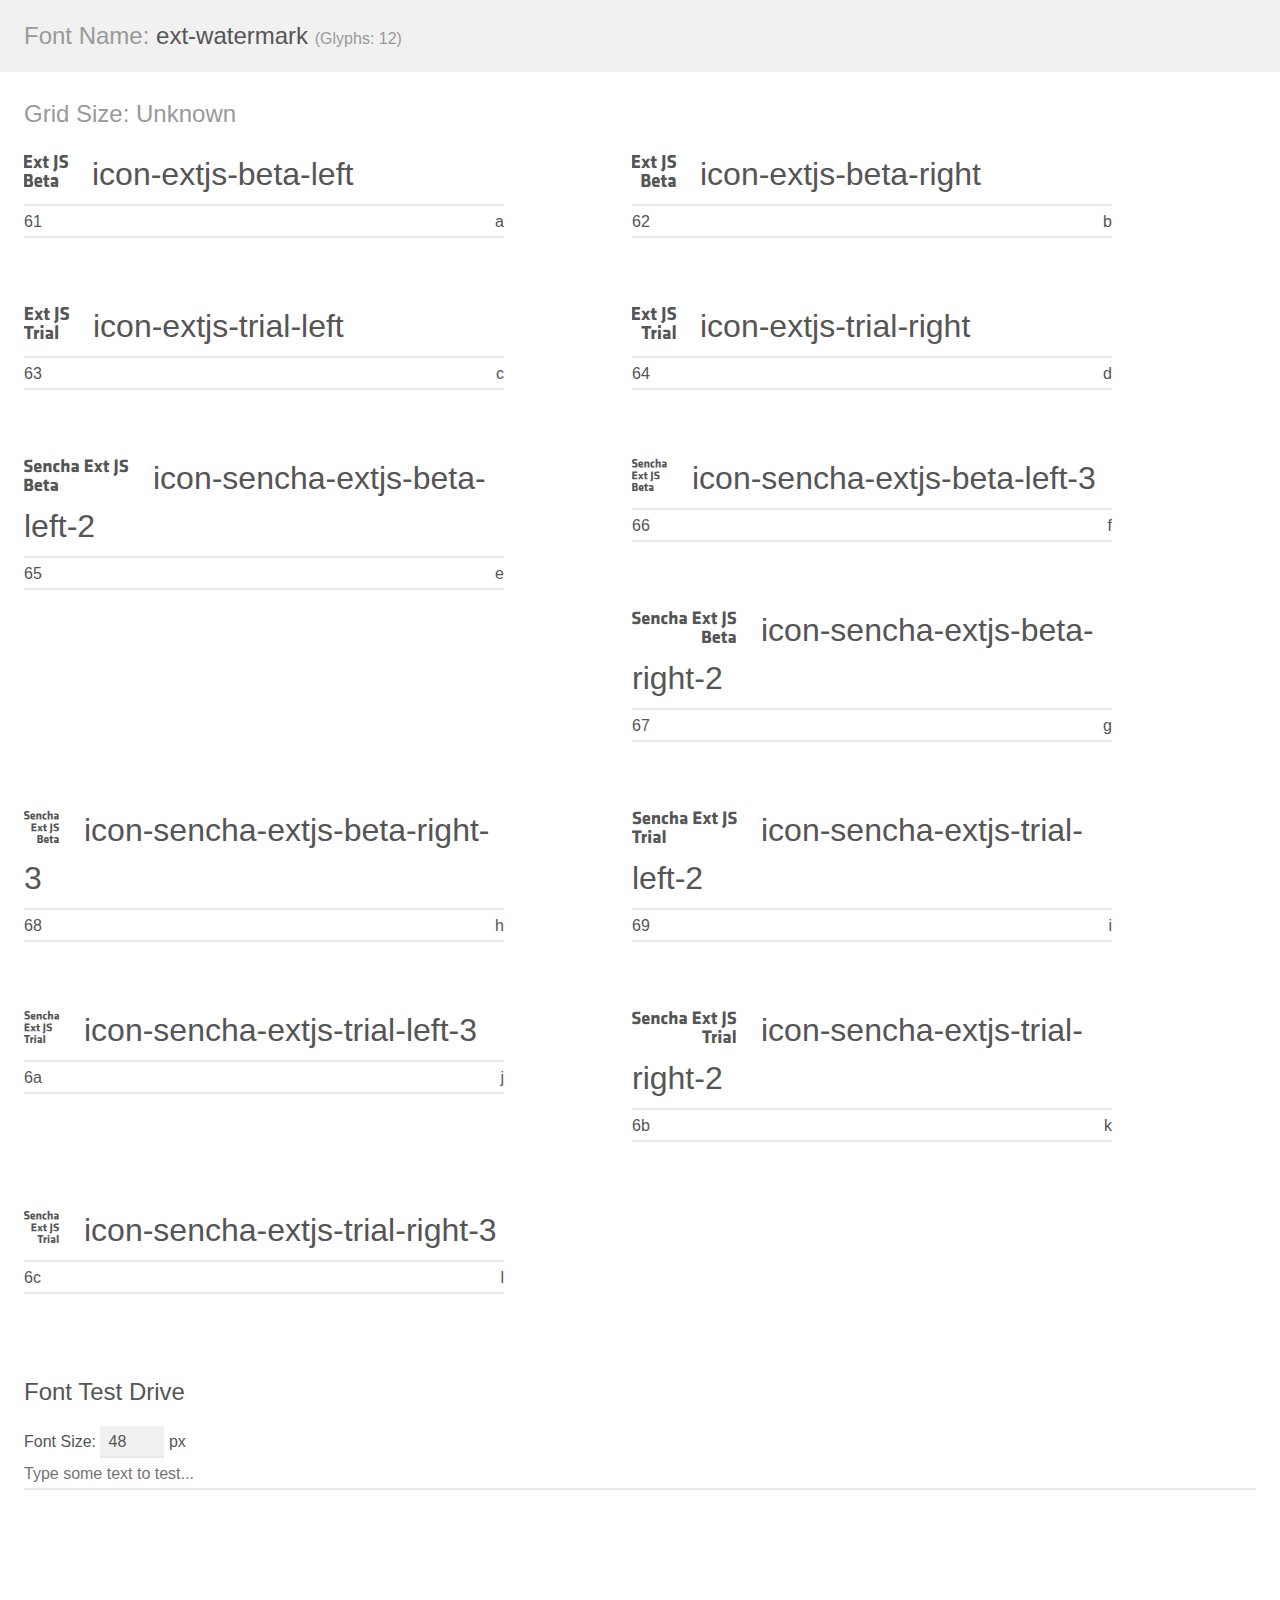
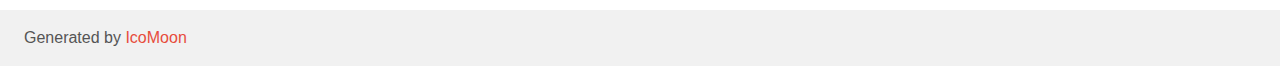
<file: resources/ext/ext-watermark/demo.html>
<!doctype html>
<html>
<head>
	<meta charset="utf-8">
	<title>IcoMoon Demo</title>
	<meta name="description" content="An Icon Font Generated By IcoMoon.io">
	<meta name="viewport" content="width=device-width">
	<link rel="stylesheet" href="demo-files/demo.css">
	<link rel="stylesheet" href="style.css"></head>
<body>
	<div class="bgc1 clearfix">
		<h1 class="mhmm mvm"><span class="fgc1">Font Name:</span> ext-watermark <small class="fgc1">(Glyphs:&nbsp;12)</small></h1>
	</div>
	<div class="clearfix mhl ptl">
		<h1 class="mvm mtn fgc1">Grid Size: Unknown</h1>
		<div class="glyph fs1">
			<div class="clearfix bshadow0 pbs">
				<span class="icon-extjs-beta-left">
				
				</span>
				<span class="mls"> icon-extjs-beta-left</span>
			</div>
			<fieldset class="fs0 size1of1 clearfix hidden-false">
				<input type="text" readonly value="61" class="unit size1of2" />
				<input type="text" maxlength="1" readonly value="&#x61;" class="unitRight size1of2 talign-right" />
			</fieldset>
			<div class="fs0 bshadow0 clearfix hidden-true">
				<span class="unit pvs fgc1">liga: </span>
				<input type="text" readonly value="" class="liga unitRight" />
			</div>
		</div>
		<div class="glyph fs1">
			<div class="clearfix bshadow0 pbs">
				<span class="icon-extjs-beta-right">
				
				</span>
				<span class="mls"> icon-extjs-beta-right</span>
			</div>
			<fieldset class="fs0 size1of1 clearfix hidden-false">
				<input type="text" readonly value="62" class="unit size1of2" />
				<input type="text" maxlength="1" readonly value="&#x62;" class="unitRight size1of2 talign-right" />
			</fieldset>
			<div class="fs0 bshadow0 clearfix hidden-true">
				<span class="unit pvs fgc1">liga: </span>
				<input type="text" readonly value="" class="liga unitRight" />
			</div>
		</div>
		<div class="glyph fs1">
			<div class="clearfix bshadow0 pbs">
				<span class="icon-extjs-trial-left">
				
				</span>
				<span class="mls"> icon-extjs-trial-left</span>
			</div>
			<fieldset class="fs0 size1of1 clearfix hidden-false">
				<input type="text" readonly value="63" class="unit size1of2" />
				<input type="text" maxlength="1" readonly value="&#x63;" class="unitRight size1of2 talign-right" />
			</fieldset>
			<div class="fs0 bshadow0 clearfix hidden-true">
				<span class="unit pvs fgc1">liga: </span>
				<input type="text" readonly value="" class="liga unitRight" />
			</div>
		</div>
		<div class="glyph fs1">
			<div class="clearfix bshadow0 pbs">
				<span class="icon-extjs-trial-right">
				
				</span>
				<span class="mls"> icon-extjs-trial-right</span>
			</div>
			<fieldset class="fs0 size1of1 clearfix hidden-false">
				<input type="text" readonly value="64" class="unit size1of2" />
				<input type="text" maxlength="1" readonly value="&#x64;" class="unitRight size1of2 talign-right" />
			</fieldset>
			<div class="fs0 bshadow0 clearfix hidden-true">
				<span class="unit pvs fgc1">liga: </span>
				<input type="text" readonly value="" class="liga unitRight" />
			</div>
		</div>
		<div class="glyph fs1">
			<div class="clearfix bshadow0 pbs">
				<span class="icon-sencha-extjs-beta-left-2">
				
				</span>
				<span class="mls"> icon-sencha-extjs-beta-left-2</span>
			</div>
			<fieldset class="fs0 size1of1 clearfix hidden-false">
				<input type="text" readonly value="65" class="unit size1of2" />
				<input type="text" maxlength="1" readonly value="&#x65;" class="unitRight size1of2 talign-right" />
			</fieldset>
			<div class="fs0 bshadow0 clearfix hidden-true">
				<span class="unit pvs fgc1">liga: </span>
				<input type="text" readonly value="" class="liga unitRight" />
			</div>
		</div>
		<div class="glyph fs1">
			<div class="clearfix bshadow0 pbs">
				<span class="icon-sencha-extjs-beta-left-3">
				
				</span>
				<span class="mls"> icon-sencha-extjs-beta-left-3</span>
			</div>
			<fieldset class="fs0 size1of1 clearfix hidden-false">
				<input type="text" readonly value="66" class="unit size1of2" />
				<input type="text" maxlength="1" readonly value="&#x66;" class="unitRight size1of2 talign-right" />
			</fieldset>
			<div class="fs0 bshadow0 clearfix hidden-true">
				<span class="unit pvs fgc1">liga: </span>
				<input type="text" readonly value="" class="liga unitRight" />
			</div>
		</div>
		<div class="glyph fs1">
			<div class="clearfix bshadow0 pbs">
				<span class="icon-sencha-extjs-beta-right-2">
				
				</span>
				<span class="mls"> icon-sencha-extjs-beta-right-2</span>
			</div>
			<fieldset class="fs0 size1of1 clearfix hidden-false">
				<input type="text" readonly value="67" class="unit size1of2" />
				<input type="text" maxlength="1" readonly value="&#x67;" class="unitRight size1of2 talign-right" />
			</fieldset>
			<div class="fs0 bshadow0 clearfix hidden-true">
				<span class="unit pvs fgc1">liga: </span>
				<input type="text" readonly value="" class="liga unitRight" />
			</div>
		</div>
		<div class="glyph fs1">
			<div class="clearfix bshadow0 pbs">
				<span class="icon-sencha-extjs-beta-right-3">
				
				</span>
				<span class="mls"> icon-sencha-extjs-beta-right-3</span>
			</div>
			<fieldset class="fs0 size1of1 clearfix hidden-false">
				<input type="text" readonly value="68" class="unit size1of2" />
				<input type="text" maxlength="1" readonly value="&#x68;" class="unitRight size1of2 talign-right" />
			</fieldset>
			<div class="fs0 bshadow0 clearfix hidden-true">
				<span class="unit pvs fgc1">liga: </span>
				<input type="text" readonly value="" class="liga unitRight" />
			</div>
		</div>
		<div class="glyph fs1">
			<div class="clearfix bshadow0 pbs">
				<span class="icon-sencha-extjs-trial-left-2">
				
				</span>
				<span class="mls"> icon-sencha-extjs-trial-left-2</span>
			</div>
			<fieldset class="fs0 size1of1 clearfix hidden-false">
				<input type="text" readonly value="69" class="unit size1of2" />
				<input type="text" maxlength="1" readonly value="&#x69;" class="unitRight size1of2 talign-right" />
			</fieldset>
			<div class="fs0 bshadow0 clearfix hidden-true">
				<span class="unit pvs fgc1">liga: </span>
				<input type="text" readonly value="" class="liga unitRight" />
			</div>
		</div>
		<div class="glyph fs1">
			<div class="clearfix bshadow0 pbs">
				<span class="icon-sencha-extjs-trial-left-3">
				
				</span>
				<span class="mls"> icon-sencha-extjs-trial-left-3</span>
			</div>
			<fieldset class="fs0 size1of1 clearfix hidden-false">
				<input type="text" readonly value="6a" class="unit size1of2" />
				<input type="text" maxlength="1" readonly value="&#x6a;" class="unitRight size1of2 talign-right" />
			</fieldset>
			<div class="fs0 bshadow0 clearfix hidden-true">
				<span class="unit pvs fgc1">liga: </span>
				<input type="text" readonly value="" class="liga unitRight" />
			</div>
		</div>
		<div class="glyph fs1">
			<div class="clearfix bshadow0 pbs">
				<span class="icon-sencha-extjs-trial-right-2">
				
				</span>
				<span class="mls"> icon-sencha-extjs-trial-right-2</span>
			</div>
			<fieldset class="fs0 size1of1 clearfix hidden-false">
				<input type="text" readonly value="6b" class="unit size1of2" />
				<input type="text" maxlength="1" readonly value="&#x6b;" class="unitRight size1of2 talign-right" />
			</fieldset>
			<div class="fs0 bshadow0 clearfix hidden-true">
				<span class="unit pvs fgc1">liga: </span>
				<input type="text" readonly value="" class="liga unitRight" />
			</div>
		</div>
		<div class="glyph fs1">
			<div class="clearfix bshadow0 pbs">
				<span class="icon-sencha-extjs-trial-right-3">
				
				</span>
				<span class="mls"> icon-sencha-extjs-trial-right-3</span>
			</div>
			<fieldset class="fs0 size1of1 clearfix hidden-false">
				<input type="text" readonly value="6c" class="unit size1of2" />
				<input type="text" maxlength="1" readonly value="&#x6c;" class="unitRight size1of2 talign-right" />
			</fieldset>
			<div class="fs0 bshadow0 clearfix hidden-true">
				<span class="unit pvs fgc1">liga: </span>
				<input type="text" readonly value="" class="liga unitRight" />
			</div>
		</div>
	</div>

	<!--[if gt IE 8]><!-->
	<div class="mhl clearfix mbl">
		<h1>Font Test Drive</h1>
		<label>
			Font Size: <input id="fontSize" type="number" class="textbox0 mbm"
			min="8" value="48" />
			px
		</label>
		<input id="testText" type="text" class="phl size1of1 mvl"
		placeholder="Type some text to test..." value=""/>
		</label>
		<div id="testDrive" class="icon-">&nbsp;
		</div>
	</div>
	<!--<![endif]-->
	<div class="bgc1 clearfix">
		<p class="mhl">Generated by <a href="https://icomoon.io/app">IcoMoon</a></p>
	</div>

	<script src="demo-files/demo.js"></script>
</body>
</html>
</file>
<file: resources/ext/ext-watermark/demo-files/demo.css>
body {
	padding: 0;
	margin: 0;
	font-family: sans-serif;
	font-size: 1em;
	line-height: 1.5;
	color: #555;
	background: #fff;
}
h1 {
	font-size: 1.5em;
	font-weight: normal;
}
small {
	font-size: .66666667em;
}
a {
	color: #e74c3c;
	text-decoration: none;
}
a:hover, a:focus {
	box-shadow: 0 1px #e74c3c;
}
.bshadow0, input {
	box-shadow: inset 0 -2px #e7e7e7;
}
input:hover {
	box-shadow: inset 0 -2px #ccc;
}
input, fieldset {
	font-size: 1em;
	margin: 0;
	padding: 0;
	border: 0;
}
input {
	color: inherit;
	line-height: 1.5;
	height: 1.5em;
	padding: .25em 0;
}
input:focus {
	outline: none;
	box-shadow: inset 0 -2px #449fdb;
}
.glyph {
	font-size: 16px;
	width: 15em;
	padding-bottom: 1em;
	margin-right: 4em;
	margin-bottom: 1em;
	float: left;
	overflow: hidden;
}
.liga {
	width: 80%;
	width: calc(100% - 2.5em);
}
.talign-right {
	text-align: right;
}
.talign-center {
	text-align: center;
}
.bgc1 {
	background: #f1f1f1;
}
.fgc1 {
	color: #999;
}
.fgc0 {
	color: #000;
}
p {
	margin-top: 1em;
	margin-bottom: 1em;
}
.mvm {
	margin-top: .75em;
	margin-bottom: .75em;
}
.mtn {
	margin-top: 0;
}
.mtl, .mal {
	margin-top: 1.5em;
}
.mbl, .mal {
	margin-bottom: 1.5em;
}
.mal, .mhl {
	margin-left: 1.5em;
	margin-right: 1.5em;
}
.mhmm {
	margin-left: 1em;
	margin-right: 1em;
}
.mls {
	margin-left: .25em;
}
.ptl {
	padding-top: 1.5em;
}
.pbs, .pvs {
	padding-bottom: .25em;
}
.pvs, .pts {
	padding-top: .25em;
}
.unit {
	float: left;
}
.unitRight {
	float: right;
}
.size1of2 {
	width: 50%;
}
.size1of1 {
	width: 100%;
}
.clearfix:before, .clearfix:after {
	content: " ";
	display: table;
}
.clearfix:after {
	clear: both;
}
.hidden-true {
	display: none;
}
.textbox0 {
	width: 3em;
	background: #f1f1f1;
	padding: .25em .5em;
	line-height: 1.5;
	height: 1.5em;
}
#testDrive {
	display: block;
	padding-top: 24px;
	line-height: 1.5;
}
.fs0 {
	font-size: 16px;
}
.fs1 {
	font-size: 32px;
}
</file>
<file: resources/ext/ext-watermark/style.css>
@font-face {
	font-family: 'ext-watermark';
	src:url('fonts/ext-watermark.eot?n6lnws');
	src:url('fonts/ext-watermark.eot?#iefixn6lnws') format('embedded-opentype'),
		url('fonts/ext-watermark.woff?n6lnws') format('woff'),
		url('fonts/ext-watermark.ttf?n6lnws') format('truetype'),
		url('fonts/ext-watermark.svg?n6lnws#ext-watermark') format('svg');
	font-weight: normal;
	font-style: normal;
}

[class^="icon-"], [class*=" icon-"] {
	font-family: 'ext-watermark';
	speak: none;
	font-style: normal;
	font-weight: normal;
	font-variant: normal;
	text-transform: none;
	line-height: 1;

	/* Better Font Rendering =========== */
	-webkit-font-smoothing: antialiased;
	-moz-osx-font-smoothing: grayscale;
}

.icon-extjs-beta-left:before {
	content: "\61";
}

.icon-extjs-beta-right:before {
	content: "\62";
}

.icon-extjs-trial-left:before {
	content: "\63";
}

.icon-extjs-trial-right:before {
	content: "\64";
}

.icon-sencha-extjs-beta-left-2:before {
	content: "\65";
}

.icon-sencha-extjs-beta-left-3:before {
	content: "\66";
}

.icon-sencha-extjs-beta-right-2:before {
	content: "\67";
}

.icon-sencha-extjs-beta-right-3:before {
	content: "\68";
}

.icon-sencha-extjs-trial-left-2:before {
	content: "\69";
}

.icon-sencha-extjs-trial-left-3:before {
	content: "\6a";
}

.icon-sencha-extjs-trial-right-2:before {
	content: "\6b";
}

.icon-sencha-extjs-trial-right-3:before {
	content: "\6c";
}
</file>
